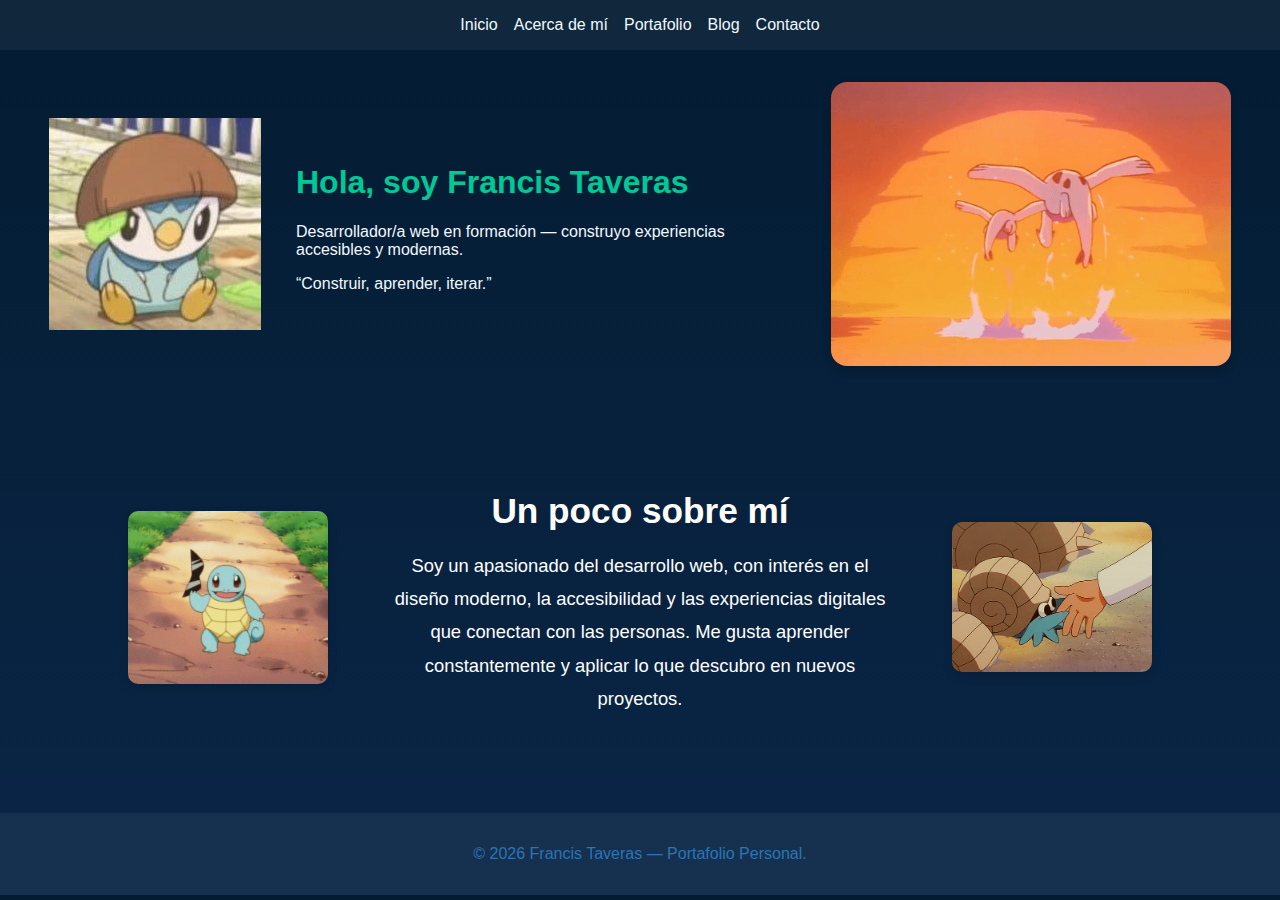
<file: index.html>
<!doctype html>
<html lang="es">
<head>
<meta charset="utf-8" />
<meta name="viewport" content="width=device-width,initial-scale=1" />
<title>Inicio — Francis Taveras</title>
<link rel="stylesheet" href="/css/style.css" />
</head>
<body>
<header>
  <nav>
    <a href="index.html">Inicio</a>
    <a href="about.html">Acerca de mí</a>
    <a href="portfolio.html">Portafolio</a>
    <a href="blog.html">Blog</a>
    <a href="contact.html">Contacto</a>
  </nav>
</header>

<main>
  <section class="hero">
    <div class="img-yo">
      <img src="/img/6ac4876d-d8ec-4e1b-bd3c-84e3720ab39e.jfif" alt="">
    </div>

    <div class="text">
      <h1>Hola, soy Francis Taveras</h1>
      <p>Desarrollador/a web en formación — construyo experiencias accesibles y modernas.</p>
      <p class="quote">“Construir, aprender, iterar.”</p>
    </div>

    <div class="gif-container">
      <img src="img/descarga (5).gif" alt="GIF animado de presentación" />
    </div>
  </section>

  <!-- 🔹 Nueva sección de introducción -->
  <section class="introduccion">
  <div class="intro-contenido">
    <img src="img/giphy_gif (500×432).gif" alt="Decoración izquierda" class="gif-lado gif-izq">
    
    <div class="intro-texto">
      <h2>Un poco sobre mí</h2>
      <p>
        Soy un apasionado del desarrollo web, con interés en el diseño moderno, la accesibilidad 
        y las experiencias digitales que conectan con las personas. Me gusta aprender constantemente 
        y aplicar lo que descubro en nuevos proyectos.
      </p>
    </div>
    
    <img src="img/giphy_gif (500×375).gif" alt="Decoración derecha" class="gif-lado gif-der">
  </div>
</section>
</main>

<footer>
  <p>© <span id="year"></span> Francis Taveras — Portafolio Personal.</p>
</footer>

<script>
document.getElementById('year').textContent = new Date().getFullYear();
</script>
</body>
</html>
</file>
<file: css/style.css>
@charset "UTF-8";
body {
  font-family: "Inter", sans-serif;
  margin: 0;
  background: linear-gradient(180deg, #041c32, #0a2647);
  color: #f0f9ff;
}

header {
  background: rgba(255, 255, 255, 0.05);
  padding: 1rem;
}
header nav {
  display: flex;
  justify-content: center;
  gap: 1rem;
}
header nav a {
  color: #f0f9ff;
  text-decoration: none;
}
header nav a.active {
  color: #00c897;
}
header nav a:hover {
  color: #2c74b3;
}

.hero, .about, .portfolio, .blog, .contact {
  display: flex;
  align-items: center;
  justify-content: space-around;
  flex-wrap: wrap;
  padding: 2rem;
}
.hero .gif-container, .about .gif-container, .portfolio .gif-container, .blog .gif-container, .contact .gif-container {
  max-width: 400px;
}
.hero .gif-container img, .about .gif-container img, .portfolio .gif-container img, .blog .gif-container img, .contact .gif-container img {
  width: 100%;
  border-radius: 16px;
  box-shadow: 0 4px 10px rgba(0, 0, 0, 0.2);
}
.hero .text, .about .text, .portfolio .text, .blog .text, .contact .text {
  max-width: 500px;
}
.hero .text h1, .hero .text h2, .hero .text h3, .about .text h1, .about .text h2, .about .text h3, .portfolio .text h1, .portfolio .text h2, .portfolio .text h3, .blog .text h1, .blog .text h2, .blog .text h3, .contact .text h1, .contact .text h2, .contact .text h3 {
  color: #00c897;
}

footer {
  text-align: center;
  padding: 1rem;
  background: rgba(255, 255, 255, 0.05);
  color: #2c74b3;
}

/* ======== SECCIÓN INTRODUCCIÓN ======== */
/* ======== SECCIÓN INTRODUCCIÓN ======== */
.introduccion {
  display: flex;
  justify-content: center;
  align-items: center;
  padding: 60px 10% 80px 10%; /* más cerca del texto anterior */
}

.intro-contenido {
  display: flex;
  align-items: center;
  justify-content: center;
  gap: 60px; /* más espacio entre los GIFs y el texto */
  text-align: center;
}

.intro-texto {
  max-width: 650px;
}

.intro-texto h2 {
  font-size: 2.2em;
  margin-bottom: 15px;
  color: #ffffff;
}

.intro-texto p {
  font-size: 1.15em;
  line-height: 1.8;
  color: #ffffff;
}

/* ======== GIFS LATERALES ======== */
.gif-lado {
  width: 200px; /* tamaño más grande */
  height: auto;
  border-radius: 10px;
  box-shadow: 0 4px 10px rgba(0, 0, 0, 0.15);
  transition: transform 0.3s ease;
}

.gif-lado:hover {
  transform: scale(1.05); /* efecto al pasar el mouse */
}

/* ======== RESPONSIVE ======== */
@media (max-width: 768px) {
  .intro-contenido {
    flex-direction: column;
    gap: 25px;
  }
  .gif-lado {
    width: 120px; /* más pequeños en móvil */
  }
}
.trabajos {
  text-align: center;
  padding: 60px 20px;
  background: #2c74b3;
  border-radius: 20px;
  margin: 60px auto;
  max-width: 1100px;
}

.trabajos h2 {
  font-size: 2rem;
  margin-bottom: 30px;
}

.galeria-trabajos {
  display: flex;
  justify-content: center;
  gap: 40px;
  flex-wrap: wrap;
}

.trabajo {
  max-width: 400px;
}

.trabajo img {
  width: 100%;
  border-radius: 16px;
  box-shadow: 0 4px 10px rgba(0, 0, 0, 0.2);
}

.trabajo p {
  margin-top: 10px;
  font-size: 0.95rem;
  color: #333;
}

.story {
  text-align: center;
  max-width: 800px;
  margin: 60px auto;
  padding: 20px;
}

.story h2 {
  font-size: 2em;
  margin-bottom: 15px;
}

.story p {
  line-height: 1.7;
  margin-bottom: 15px;
}

.contact {
  display: flex;
  flex-direction: column;
  align-items: center;
  text-align: center;
  margin: 60px auto;
  max-width: 600px;
  padding: 20px;
}

.contact h2 {
  margin-bottom: 20px;
  font-size: 2rem;
}

.contact form {
  display: flex;
  flex-direction: column;
  width: 100%;
}

.contact label {
  margin: 10px 0 5px;
  text-align: left;
}

.contact input,
.contact textarea {
  padding: 10px;
  border-radius: 8px;
  border: 1px solid #ccc;
  outline: none;
  font-size: 1rem;
}

.contact button {
  margin-top: 20px;
  padding: 10px;
  border: none;
  border-radius: 8px;
  background: #4e46e5;
  color: white;
  font-size: 1rem;
  cursor: pointer;
  transition: 0.3s;
}

.contact button:hover {
  background: #3730a3;
}

#formMessage {
  margin-top: 15px;
  color: green;
  font-weight: bold;
}

/* ----- Sección del portafolio ----- */
/* ====== SECCIÓN PORTAFOLIO ====== */
.portfolio {
  padding: 40px;
}

.portfolio h2 {
  text-align: center;
  margin-bottom: 20px;
}

/* ====== CONTENEDOR DE CARDS SCROLLEABLE ====== */
.cards-container {
  display: flex;
  gap: 25px;
  overflow-x: auto;
  padding: 20px 10px;
  scroll-behavior: smooth;
}

.cards-container::-webkit-scrollbar {
  height: 10px;
}

.cards-container::-webkit-scrollbar-thumb {
  background: #333;
  border-radius: 10px;
}

/* ====== CARD ====== */
.card {
  flex: 0 0 280px;
  background: white;
  border-radius: 10px;
  padding: 15px;
  box-shadow: 0 4px 8px rgba(0, 0, 0, 0.1);
  transition: 0.3s;
}

.card:hover {
  transform: translateY(-5px);
  box-shadow: 0 6px 14px rgba(0, 0, 0, 0.2);
}

.card img {
  width: 100%;
  border-radius: 8px;
  margin-bottom: 10px;
}

.card h3 {
  margin: 10px 0 5px;
}

.card p {
  color: #444;
  font-size: 14px;
}

/* ====== LINKS ====== */
.links {
  display: flex;
  justify-content: space-between;
  margin-top: 10px;
}/*# sourceMappingURL=style.css.map */
</file>
